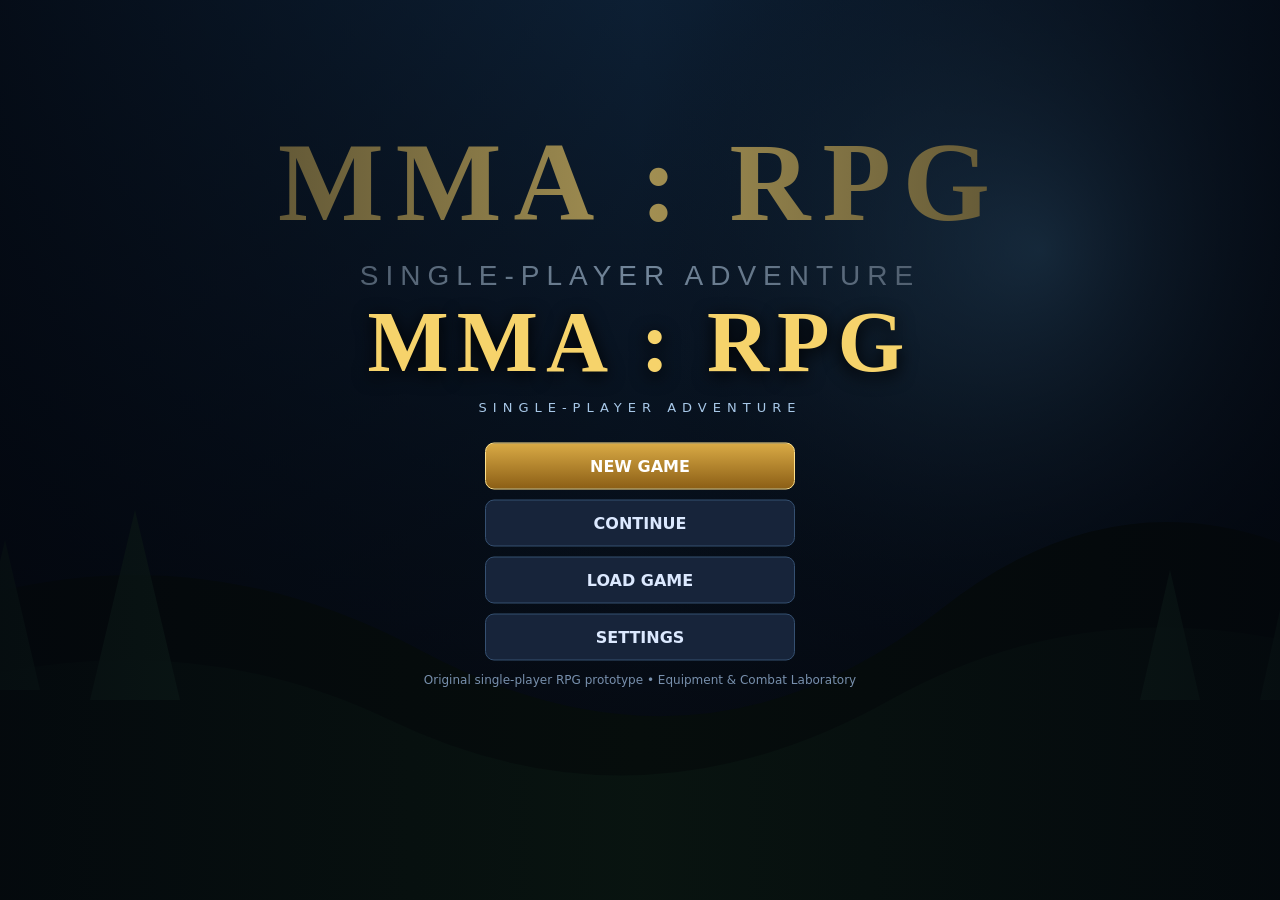
<file: index.html>
<!doctype html><html lang="th"><head><meta charset="UTF-8"><meta name="viewport" content="width=device-width,initial-scale=1"><meta name="mma-rpg-build" content="2026-08-26-v5-battlesync"><title>MMA : RPG</title><link rel="icon" type="image/svg+xml" href="./assets/favicon.svg?v=20260826v1"><link rel="stylesheet" href="./style.css?v=20260825v4"><link rel="stylesheet" href="./phaseC.css?v=20260825v4"><link rel="stylesheet" href="./character-v3.css?v=20260826v5"><link rel="stylesheet" href="./mma-rpg-reference.css?v=20260826v2"></head><body><div id="loading" class="loading"><div class="loading-art"></div><div class="loading-card"><div class="logo">MMA : RPG</div><div class="sub">SINGLE-PLAYER ADVENTURE</div><div class="loadbar"><i id="loadBar"></i></div><div id="loadText">Loading world...</div></div></div><div id="menu" class="menu hidden"><div class="menu-art"></div><div class="menu-content"><div class="logo">MMA : RPG</div><div class="sub">SINGLE-PLAYER ADVENTURE</div><div class="menu-buttons"><button id="newGameBtn" class="gold">NEW GAME</button><button id="continueBtn">CONTINUE</button><button id="loadGameBtn">LOAD GAME</button><button id="settingsBtn">SETTINGS</button></div><p class="menu-note">Original single-player RPG prototype • Equipment & Combat Laboratory</p></div></div><div id="game" class="shell hidden"><header class="top"><div class="brand"><div class="crest">⚔</div><div><h1>MMA : RPG</h1><p>Greenvale • Single-player adventure & combat lab</p></div></div><div class="top-actions"><span id="topGold" class="gold-text"></span><button id="saveBtn">💾 Save</button><button id="loadBtn">↻ Load</button><button id="menuBtn">☰ Menu</button></div></header><nav class="tabs"><button class="active" data-tab="world">🗺 World</button><button data-tab="battle">⚔ Battle</button><button data-tab="character">👤 Character</button><button data-tab="inventory">🎒 Inventory</button><button data-tab="equipment">🛡 Equipment</button><button data-tab="stats">📊 Stats</button><button data-tab="monsters">👹 Monsters</button><button data-tab="quests">📜 Quests</button><button data-tab="loot">🎁 Loot</button><button data-tab="lab">🧪 GM Lab</button></nav><main><section id="world" class="tab active"><div class="world-layout"><div class="panel world-panel"><div class="world-head"><div><h2>Greenvale</h2><span id="worldStatus" class="muted"></span></div><span class="badge">WASD / Arrow Keys</span></div><div id="worldMap" class="world-map"></div><div class="move-help">เดินสำรวจ • เข้าใกล้ NPC เพื่อคุย • ป่าอาจสุ่มพบ Monster</div></div><aside class="panel side-panel"><h2>NPC</h2><div id="npcList"></div><hr><h2>Quick Menu</h2><button class="wide" onclick="openTab('inventory')">🎒 Inventory</button><button class="wide" onclick="openTab('equipment')">🛡 Equipment</button><button class="wide" onclick="openTab('quests')">📜 Quest Board</button><button class="wide" onclick="openTab('lab')">🧪 Test Lab</button></aside></div></section><section id="battle" class="tab"><div class="scene panel"><div class="scene-bg"></div><div id="heroFx" class="fx"></div><div id="monsterFx" class="fx"></div><div class="unit hero-unit"><div class="unit-name">Hero <span id="heroLevel"></span></div><svg class="sprite sprite-hero"><use href="assets/sprites.svg#hero"/></svg><div class="bar"><i id="heroHpBar"></i></div><small id="heroHpText"></small></div><div class="vs">VS</div><div class="unit monster-unit"><div class="unit-name" id="monsterName"></div><svg id="monsterImage" class="sprite sprite-monster"><use href="assets/sprites.svg#goblin"/></svg><div class="bar enemy"><i id="monsterHpBar"></i></div><small id="monsterHpText"></small></div></div><div class="battle-grid"><div class="panel command"><h2>Combat</h2><div class="combat-buttons"><button id="attackBtn" class="primary big">⚔ Attack</button><button id="skillBtn">✨ Power Slash</button><button id="healBtn">💚 Heal</button><button id="potionBtn">🧪 Potion</button><button id="runBtn">🏃 Run</button></div><div class="hint">ทดสอบอาวุธ สูตร Damage และ Skill ได้จากการต่อสู้จริง</div></div><div class="panel"><h2>Damage Breakdown</h2><div id="damageBreakdown" class="stats"></div></div><div class="panel log-panel"><h2>Battle Log</h2><div id="combatLog" class="log"></div></div></div></section><section id="character" class="tab"><div class="panel"><h2>Character</h2><div id="characterView"></div></div></section><section id="inventory" class="tab"><div class="panel"><div class="section-head"><h2>Inventory</h2><span id="slotCount" class="badge"></span></div><div class="filters"><button class="filter active" data-filter="All">All</button><button class="filter" data-filter="Weapon">Weapon</button><button class="filter" data-filter="Armor">Armor</button><button class="filter" data-filter="Ring">Accessory</button><button class="filter" data-filter="Consumable">Consumable</button></div><div id="inventoryView" class="cards"></div></div></section><section id="equipment" class="tab"><div class="panel"><h2>Equipment</h2><div class="equipment-layout"><div class="paperdoll"><svg class="sprite sprite-hero"><use href="assets/sprites.svg#hero"/></svg><b>Paper Doll</b></div><div id="equipmentView" class="equip-grid"></div><div class="panel inner"><h3>Total Stats</h3><div id="equipStats" class="stats"></div></div></div></div></section><section id="stats" class="tab"><div class="panel"><h2>Stats & Formula</h2><div id="statsView" class="stats bigstats"></div><div class="formula"><h3>Current Damage Formula</h3><code id="formulaText"></code><p>ทุกค่าถูกคำนวณจาก Character + Equipment แบบเรียลไทม์</p></div></div></section><section id="monsters" class="tab"><div class="panel"><h2>Monster Encyclopedia</h2><div id="monsterView" class="cards"></div></div></section><section id="quests" class="tab"><div class="panel"><h2>📜 Quest Board</h2><div id="questView" class="cards"></div></div></section><section id="loot" class="tab"><div class="panel"><h2>Loot Laboratory</h2><p class="muted">Monster-specific weighted loot tables • Level scaling • Rarity • Drop History</p><div id="lootView" class="cards"></div></div></section><section id="lab" class="tab"><div class="panel"><h2>🧪 GM / Test Lab</h2><p class="muted">สร้างอุปกรณ์ทดลอง ปรับ Stat และทดสอบ Combat ได้ทันที</p><div class="lab-grid"><div class="panel inner"><h3>Create Item</h3><label>Name<input id="gmName" value="Dragon Test Sword"></label><label>Type<select id="gmType"><option>Weapon</option><option>Armor</option><option>Ring</option></select></label><label>ATK<input id="gmAtk" type="number" value="80"></label><label>DEF<input id="gmDef" type="number" value="0"></label><label>STR<input id="gmStr" type="number" value="20"></label><label>AGI<input id="gmAgi" type="number" value="5"></label><label>CRIT %<input id="gmCrit" type="number" value="10"></label><button id="gmAddBtn" class="primary">Create Item</button></div><div class="panel inner"><h3>Quick Tests</h3><button id="fullHealBtn">Restore HP/MP</button><button id="spawnBtn">Spawn Random Monster</button><button id="levelBtn">+1 Level</button><button id="goldBtn">+1,000 Gold</button><button id="clearLootBtn">Clear Loot History</button><button id="grantLootBtn">🎁 Grant Test Loot</button><button id="grantGoblinLootBtn">👹 Goblin Loot Table</button><button id="grantBossLootBtn">👑 Boss Loot Table</button></div></div></div></section></main><footer>MMA : RPG • Character UI V5 • Equipment Sync • Battle Class Sync • Battle DEF Sync • Loot Progression • Runtime QA</footer></div><div id="dialog" class="dialog hidden"><div class="dialog-box"><button class="close" onclick="closeDialog()">×</button><div id="dialogContent"></div></div></div><script src="./spec-runtime.js?v=20260825spec2"></script><script src="./data/game-catalog.js?v=20260831v6"></script><script src="./app.js?v=20260825v4"></script><script src="./animation.js?v=20260825v4"></script><script src="./phaseC.js?v=20260826v3"></script><script src="./boot.js?v=20260825v4"></script><script src="./character-v3.js?v=20260826v5"></script><script src="./v4-runtime-layer.js?v=20260826v4runtime2"></script><script src="./v4-save-runtime.js?v=20260826v4save1"></script><script src="./v4-loot-inventory.js?v=20260826v4loot1"></script><script src="./v4-integration.js?v=20260826v4integration1"></script><script src="./v4-loot-tables.js?v=20260826v4loot3"></script><script src="./v4-loot-progression.js?v=20260826v4lootprogression1"></script><script src="./v4-battle-loot-bridge.js?v=20260826v4battleloot2"></script><script src="./v5-equipment-sync.js?v=20260826eqsync1"></script><script src="./v5-battle-class-sync.js?v=20260826battlesync1"></script><script src="./v5-battle-def-sync.js?v=20260826defsync1"></script><script src="./runtime-qa.js?v=20260826v4qa1"></script><script src="./v5-runtime-qa.js?v=20260826v5qa1"></script><script>window.addEventListener('DOMContentLoaded',()=>{document.getElementById('grantGoblinLootBtn')?.addEventListener('click',()=>{window.MMA_LOOT_TABLES_V4?.drop('goblin','Goblin');});document.getElementById('grantBossLootBtn')?.addEventListener('click',()=>{window.MMA_LOOT_TABLES_V4?.drop('boss','Boss');});});</script></body></html>
</file>
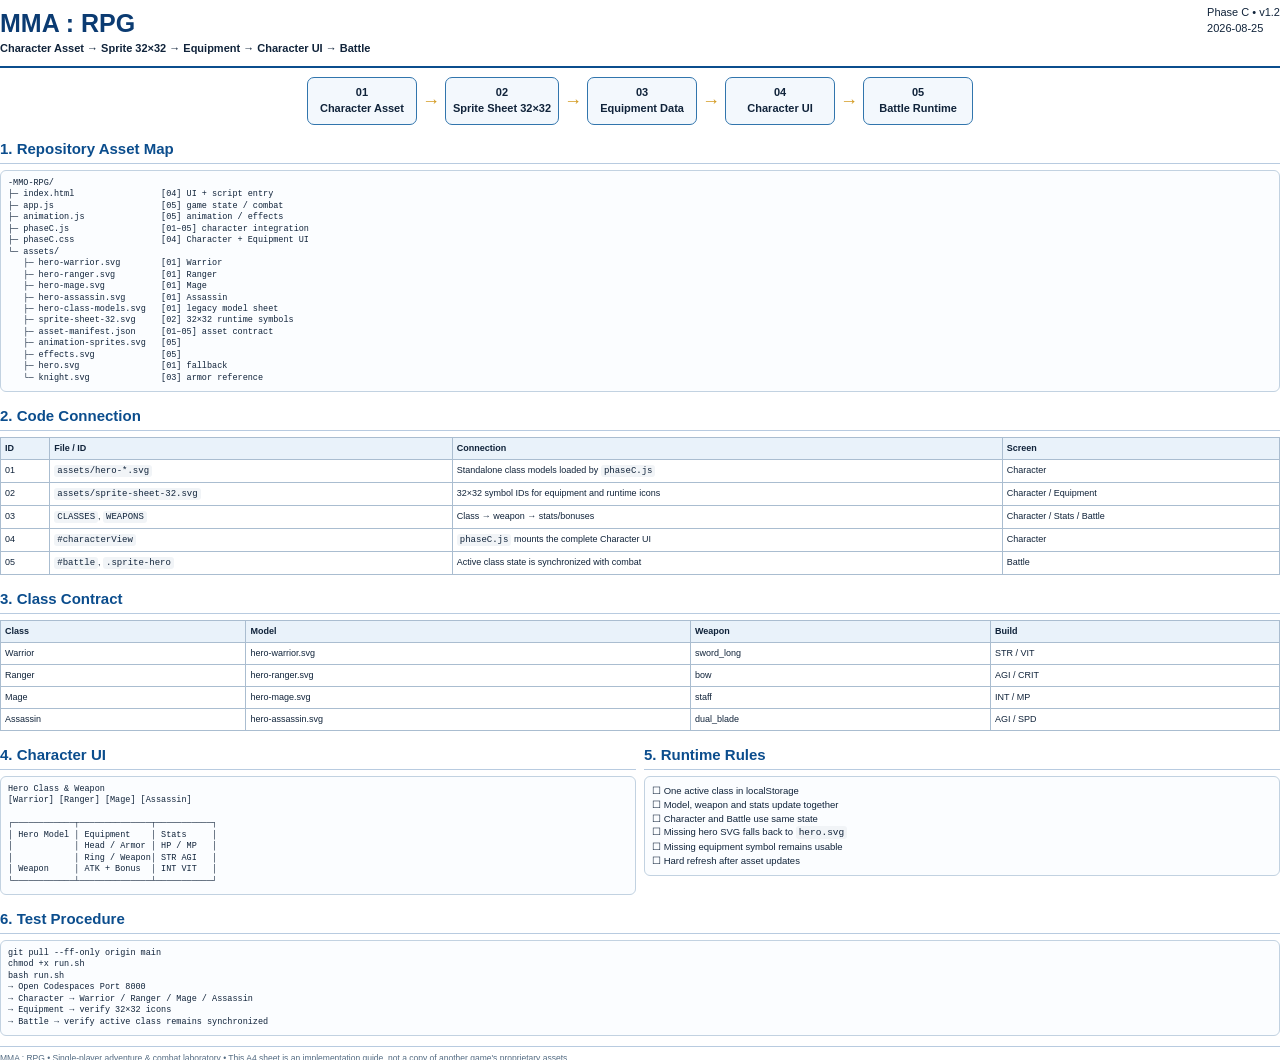
<file: docs/CHARACTER_ASSET_DESIGN_SPEC_A4.html>
<!doctype html>
<html lang="th">
<head>
<meta charset="utf-8"><meta name="viewport" content="width=device-width,initial-scale=1">
<title>MMA : RPG — Character Asset Design Spec</title>
<style>
@page{size:A4;margin:12mm}*{box-sizing:border-box}body{font-family:Arial,'Noto Sans Thai',sans-serif;color:#10233a;margin:0;font-size:11px;line-height:1.45}h1{font-size:25px;margin:0;color:#0b3b72}h2{font-size:15px;margin:13px 0 6px;color:#0b4d8d;border-bottom:1px solid #b8cbe0;padding-bottom:3px}h3{font-size:12px;margin:7px 0 4px}.meta{display:flex;justify-content:space-between;border-bottom:2px solid #0b4d8d;padding:5px 0 9px;margin-bottom:8px}.flow{display:flex;gap:5px;align-items:center;justify-content:center;margin:9px 0}.box{border:1px solid #3175ad;border-radius:7px;padding:7px;text-align:center;background:#f3f8fd;min-width:110px;font-weight:700}.arrow{font-size:18px;color:#d39b22}table{width:100%;border-collapse:collapse;font-size:9px}th,td{border:1px solid #aabdd0;padding:4px;vertical-align:top}th{background:#e9f2fa;text-align:left}code{font-family:Consolas,monospace;background:#f1f4f7;padding:1px 3px;border-radius:3px}.grid{display:grid;grid-template-columns:1fr 1fr;gap:8px}.panel{border:1px solid #c2d2e1;border-radius:6px;padding:7px;background:#fbfdff}.mono{font-family:Consolas,monospace;white-space:pre-wrap;font-size:8.5px;line-height:1.35}.check{font-size:9.5px}.footer{margin-top:10px;border-top:1px solid #b8cbe0;padding-top:5px;font-size:8.5px;color:#536b82}
</style>
</head>
<body>
<div class="meta"><div><h1>MMA : RPG</h1><b>Character Asset → Sprite 32×32 → Equipment → Character UI → Battle</b></div><div>Phase C • v1.2<br>2026-08-25</div></div>
<div class="flow"><div class="box">01<br>Character Asset</div><div class="arrow">→</div><div class="box">02<br>Sprite Sheet 32×32</div><div class="arrow">→</div><div class="box">03<br>Equipment Data</div><div class="arrow">→</div><div class="box">04<br>Character UI</div><div class="arrow">→</div><div class="box">05<br>Battle Runtime</div></div>
<h2>1. Repository Asset Map</h2>
<div class="panel mono">-MMO-RPG/
├─ index.html                 [04] UI + script entry
├─ app.js                     [05] game state / combat
├─ animation.js               [05] animation / effects
├─ phaseC.js                  [01–05] character integration
├─ phaseC.css                 [04] Character + Equipment UI
└─ assets/
   ├─ hero-warrior.svg        [01] Warrior
   ├─ hero-ranger.svg         [01] Ranger
   ├─ hero-mage.svg           [01] Mage
   ├─ hero-assassin.svg       [01] Assassin
   ├─ hero-class-models.svg   [01] legacy model sheet
   ├─ sprite-sheet-32.svg     [02] 32×32 runtime symbols
   ├─ asset-manifest.json     [01–05] asset contract
   ├─ animation-sprites.svg   [05]
   ├─ effects.svg             [05]
   ├─ hero.svg                [01] fallback
   └─ knight.svg              [03] armor reference</div>
<h2>2. Code Connection</h2>
<table><tr><th>ID</th><th>File / ID</th><th>Connection</th><th>Screen</th></tr>
<tr><td>01</td><td><code>assets/hero-*.svg</code></td><td>Standalone class models loaded by <code>phaseC.js</code></td><td>Character</td></tr>
<tr><td>02</td><td><code>assets/sprite-sheet-32.svg</code></td><td>32×32 symbol IDs for equipment and runtime icons</td><td>Character / Equipment</td></tr>
<tr><td>03</td><td><code>CLASSES</code>, <code>WEAPONS</code></td><td>Class → weapon → stats/bonuses</td><td>Character / Stats / Battle</td></tr>
<tr><td>04</td><td><code>#characterView</code></td><td><code>phaseC.js</code> mounts the complete Character UI</td><td>Character</td></tr>
<tr><td>05</td><td><code>#battle</code>, <code>.sprite-hero</code></td><td>Active class state is synchronized with combat</td><td>Battle</td></tr></table>
<h2>3. Class Contract</h2>
<table><tr><th>Class</th><th>Model</th><th>Weapon</th><th>Build</th></tr>
<tr><td>Warrior</td><td>hero-warrior.svg</td><td>sword_long</td><td>STR / VIT</td></tr><tr><td>Ranger</td><td>hero-ranger.svg</td><td>bow</td><td>AGI / CRIT</td></tr><tr><td>Mage</td><td>hero-mage.svg</td><td>staff</td><td>INT / MP</td></tr><tr><td>Assassin</td><td>hero-assassin.svg</td><td>dual_blade</td><td>AGI / SPD</td></tr></table>
<div class="grid"><div><h2>4. Character UI</h2><div class="panel mono">Hero Class & Weapon
[Warrior] [Ranger] [Mage] [Assassin]

┌────────────┬──────────────┬───────────┐
│ Hero Model │ Equipment    │ Stats     │
│            │ Head / Armor │ HP / MP   │
│            │ Ring / Weapon│ STR AGI   │
│ Weapon     │ ATK + Bonus  │ INT VIT   │
└────────────┴──────────────┴───────────┘</div></div>
<div><h2>5. Runtime Rules</h2><div class="panel check">☐ One active class in localStorage<br>☐ Model, weapon and stats update together<br>☐ Character and Battle use same state<br>☐ Missing hero SVG falls back to <code>hero.svg</code><br>☐ Missing equipment symbol remains usable<br>☐ Hard refresh after asset updates</div></div></div>
<h2>6. Test Procedure</h2>
<div class="panel mono">git pull --ff-only origin main
chmod +x run.sh
bash run.sh
→ Open Codespaces Port 8000
→ Character → Warrior / Ranger / Mage / Assassin
→ Equipment → verify 32×32 icons
→ Battle → verify active class remains synchronized</div>
<div class="footer">MMA : RPG • Single-player adventure & combat laboratory • This A4 sheet is an implementation guide, not a copy of another game's proprietary assets.</div>
</body></html>
</file>
<file: style.css>
*{box-sizing:border-box}html,body{margin:0;min-height:100%;background:#050910;color:#eef4ff;font-family:Inter,system-ui,"Segoe UI",sans-serif}body{overflow-x:hidden}button,input,select{font:inherit}button{border:1px solid #355071;background:#17243a;color:#dce9ff;padding:9px 12px;border-radius:9px;cursor:pointer;font-weight:700}button:hover{filter:brightness(1.18)}button.primary{background:linear-gradient(#2874d9,#1552a9);border-color:#63a6ff}button.gold{background:linear-gradient(#d9aa45,#8c5f16);border-color:#ffe08a;color:#fff}.hidden{display:none!important}.loading,.menu{position:fixed;inset:0;z-index:50;background:#050910}.loading-art,.menu-art{position:absolute;inset:0;background:url("assets/main-menu.svg") center/cover no-repeat;filter:saturate(.9)}.loading:after,.menu:after{content:"";position:absolute;inset:0;background:linear-gradient(90deg,#02050ccc,#02050c55,#02050ccc)}.loading-card,.menu-content{position:absolute;z-index:2;left:50%;top:55%;transform:translate(-50%,-50%);width:min(620px,90vw);text-align:center}.logo{font-family:Georgia,serif;font-weight:900;letter-spacing:8px;font-size:clamp(42px,8vw,86px);color:#f6d36b;text-shadow:0 4px 18px #000}.sub{color:#a8c8e8;letter-spacing:6px;font-size:13px;margin:8px}.loadbar{height:12px;background:#07111e;border:1px solid #5278a0;border-radius:99px;overflow:hidden;margin:28px auto 8px;max-width:440px}.loadbar i{display:block;height:100%;width:0;background:linear-gradient(90deg,#4fa9ff,#f7d66b);transition:.25s}.loading-card{top:70%}.menu-buttons{display:grid;gap:10px;width:min(310px,80vw);margin:28px auto 12px}.menu-buttons button{font-size:16px;padding:13px}.menu-note{color:#7890ad;font-size:12px}.shell{max-width:1250px;margin:auto;padding:16px}.top,.panel{background:linear-gradient(145deg,#111a2a,#0b111d);border:1px solid #263b5b;box-shadow:0 8px 30px #0008;border-radius:14px}.top{display:flex;justify-content:space-between;align-items:center;padding:14px 18px}.brand{display:flex;gap:12px;align-items:center}.crest{font-size:30px;background:#132a49;border:1px solid #3c73b8;border-radius:10px;padding:8px}.brand h1{margin:0;font-size:27px;letter-spacing:2px}.brand p{margin:3px 0 0;color:#8fa5c5;font-size:12px}.top-actions{display:flex;gap:7px;align-items:center;flex-wrap:wrap}.gold-text{color:#ffd66c;font-weight:800}.tabs{display:flex;gap:7px;flex-wrap:wrap;margin:12px 0}.tabs button.active{background:#1e5fc0;border-color:#64a6ff}.tab{display:none}.tab.active{display:block}.world-layout{display:grid;grid-template-columns:1fr 300px;gap:12px}.world-panel{padding:12px}.world-head{display:flex;justify-content:space-between;align-items:center;margin:4px 4px 10px}.world-head h2{margin:0}.world-map{display:grid;grid-template-columns:repeat(16,1fr);aspect-ratio:4/3;overflow:hidden;border:2px solid #315478;border-radius:12px;background:#1b4927;box-shadow:inset 0 0 30px #0008}.tile{position:relative;display:grid;place-items:center;min-width:0;min-height:0;border:1px solid #ffffff0b}.tile.grass{background:linear-gradient(135deg,#4b8a38,#386b2e)}.tile.forest{background:linear-gradient(135deg,#214f2a,#173d22)}.tile.water{background:linear-gradient(135deg,#2875a3,#1c557d)}.tile.road{background:linear-gradient(135deg,#aa8b52,#8a6d3f)}.tile:after{content:"";position:absolute;inset:0;background:radial-gradient(circle at 30% 30%,#ffffff12,transparent 40%);pointer-events:none}.map-npc{position:relative;z-index:3;background:#0a1420dd;border-color:#6ba5d8;padding:3px;font-size:20px}.player-sprite{width:48px;height:48px;position:relative;z-index:4;filter:drop-shadow(0 4px 4px #0009)}.move-help,.hint,.muted{padding:10px 0;color:#8fa5c5;font-size:13px}.side-panel h2{margin-top:0}.npc-row{display:flex;align-items:center;gap:9px;background:#0d1828;border:1px solid #263f60;padding:8px;border-radius:9px;margin:7px 0}.npc-row>span{font-size:23px}.npc-row div{flex:1}.npc-row small{display:block;color:#7890ad;font-size:11px}.npc-row button{padding:5px 8px}.wide{width:100%;margin:4px 0;text-align:left}.side-panel hr{border:0;border-top:1px solid #29405f;margin:15px 0}.scene{height:430px;position:relative;overflow:hidden;background:#102238}.scene-bg{position:absolute;inset:0;background:radial-gradient(circle at 70% 35%,#37658c55,transparent 35%),linear-gradient(180deg,#183b59,#102943 50%,#172619 51%,#0c1710)}.scene-bg:after{content:"";position:absolute;inset:50% 0 0;background:linear-gradient(0deg,#0a100a,#1c2c1c99 50%,transparent)}.unit{position:absolute;top:25px;width:280px;text-align:center;z-index:2}.hero-unit{left:8%}.monster-unit{right:8%}.sprite{display:inline-block;width:128px;height:128px;overflow:visible}.sprite-hero,.sprite-monster{width:230px;height:230px;filter:drop-shadow(0 12px 12px #0009)}.sprite-icon{width:64px;height:64px;vertical-align:middle}.character-sprite{width:250px;height:300px}.monster-mini{width:110px;height:110px;flex:0 0 110px}.unit-name{font-weight:900;font-size:18px;text-shadow:0 2px 4px #000;margin-bottom:7px}.bar{height:14px;background:#111a26;border:1px solid #38516f;border-radius:99px;overflow:hidden}.bar i{display:block;height:100%;background:linear-gradient(90deg,#18bb61,#7df07e);width:100%;transition:.25s}.bar.enemy i{background:linear-gradient(90deg,#d51e2e,#ff765a)}.vs{position:absolute;left:50%;top:46%;transform:translate(-50%,-50%);font-weight:1000;font-size:32px;color:#ffd45a;text-shadow:0 3px 10px #000;z-index:3}.fx{position:absolute;z-index:8;opacity:0;pointer-events:none}.fx.hit{animation:hit .35s ease}.fx.heal{animation:heal .7s ease}@keyframes hit{0%{opacity:0;transform:scale(.4) rotate(-20deg)}35%{opacity:1;transform:scale(1.2) rotate(8deg)}100%{opacity:0;transform:scale(1.5)}}@keyframes heal{0%{opacity:0;transform:scale(.4)}35%{opacity:1;transform:scale(1.2)}100%{opacity:0;transform:scale(1.7)}}.battle-grid{display:grid;grid-template-columns:1fr 1fr 1.4fr;gap:12px;margin-top:12px}.command .combat-buttons{display:flex;gap:8px;flex-wrap:wrap}.big{padding:14px 18px}.log{height:160px;overflow:auto;background:#050910;border-radius:9px;padding:10px;font-size:13px;line-height:1.65}.stats{display:grid;gap:7px}.stat{display:flex;justify-content:space-between;background:#111d2e;border:1px solid #243a59;padding:9px;border-radius:8px}.cards{display:grid;grid-template-columns:repeat(auto-fit,minmax(220px,1fr));gap:10px}.item{background:#101c2d;border:1px solid #2b4262;border-radius:10px;padding:12px}.item h3{margin:0 0 5px}.item p{margin:7px 0;color:#a9b9d1;font-size:13px}.rarity{font-size:11px;font-weight:800}.rarity.Common{color:#b6c0ce}.rarity.Rare{color:#59a7ff}.rarity.Epic{color:#cf72ff}.rarity.Test{color:#ffca57}.filters{display:flex;gap:6px;flex-wrap:wrap;margin-bottom:12px}.filters .active{background:#1d5ebc}.section-head{display:flex;justify-content:space-between}.badge{background:#172b47;border:1px solid #365b85;padding:5px 8px;border-radius:99px;color:#9fc7ff}.equipment-layout{display:grid;grid-template-columns:280px 1fr 300px;gap:14px}.paperdoll{display:grid;place-items:center;min-height:400px;background:radial-gradient(circle,#21456d,#0b1320);border:1px solid #294a70;border-radius:12px}.paperdoll .sprite-hero{height:330px;width:280px}.equip-grid{display:grid;grid-template-columns:repeat(2,1fr);gap:10px}.equip-slot{padding:14px;border:1px dashed #3c5a7e;border-radius:10px;background:#0d1726}.equip-slot b{color:#80b6ff}.inner{box-shadow:none;background:#0a1321}input,select{display:block;width:100%;margin-top:5px;padding:10px;background:#08101c;color:#fff;border:1px solid #314a6b;border-radius:8px}label{display:block;color:#9fb5d3;font-size:13px;margin:8px 0}.lab-grid{display:grid;grid-template-columns:1fr 1fr;gap:12px}.lab-grid button{margin:5px}.formula{margin-top:14px;padding:14px;background:#0a1321;border-radius:10px;border:1px solid #2a4262}.formula code{display:block;color:#8fe1ff;white-space:pre-wrap}.bigstats{grid-template-columns:repeat(2,1fr)}.char{display:grid;grid-template-columns:260px 1fr;gap:15px}.hero-portrait{background:radial-gradient(circle,#224a75,#0a111d);border-radius:12px;padding:15px;text-align:center}.hero-portrait .character-sprite{max-width:100%;height:280px}.quest-bar{height:8px;background:#09111d;border-radius:99px;overflow:hidden;margin:10px 0}.quest-bar i{display:block;height:100%;background:#e6b94f;border-radius:99px}.monster-card{display:flex;gap:12px;align-items:center}.dialog{position:fixed;inset:0;background:#0009;display:grid;place-items:center;z-index:20}.dialog.hidden{display:none}.dialog-box{position:relative;width:min(460px,90vw);padding:22px;background:linear-gradient(145deg,#15243a,#09111e);border:1px solid #4b77a8;border-radius:14px;box-shadow:0 20px 70px #000}.dialog-box h2{margin-top:0}.dialog-box button{margin:5px}.close{position:absolute;right:10px;top:10px;border-radius:50%;padding:4px 9px}.phasec-panel{overflow:hidden}.phasec-classes{display:grid;grid-template-columns:repeat(4,minmax(0,1fr));gap:12px;margin-top:14px}.phasec-class{min-height:225px;padding:10px 8px 12px;display:flex;flex-direction:column;align-items:center;justify-content:flex-end;gap:5px;background:linear-gradient(180deg,#0d2238,#081523);border-color:#24537d;transition:.2s}.phasec-class:hover{transform:translateY(-2px);border-color:#5da8ff}.phasec-class.selected{border-color:#f3c84e;box-shadow:0 0 0 1px #f3c84e inset,0 0 22px #f3c84e22}.phasec-class b{font-size:18px}.phasec-class small{color:#b7c4d8}.phasec-class span{font-size:11px;color:#7fb5ed}.hero-model{width:150px;height:175px;display:block;filter:drop-shadow(0 8px 8px #0008)}.class-model-active{filter:drop-shadow(0 12px 12px #0009)}.phasec-note{margin-top:10px;color:#7890ad;font-size:12px}.paperdoll .class-model-active{width:260px;height:330px}.character-sprite.class-model-active{width:280px;height:330px}.player-sprite.class-model-active{width:64px;height:64px}.sprite-hero.class-model-active{width:230px;height:230px}.phasec-sprite{width:56px;height:56px;display:block}.char .hero-model{width:260px;height:300px}@media(max-width:900px){.world-layout,.battle-grid,.equipment-layout,.lab-grid,.char{grid-template-columns:1fr}.scene{height:380px}.unit{width:40%}.sprite-hero,.sprite-monster{height:190px;width:190px}.hero-unit{left:2%}.monster-unit{right:2%}.top{align-items:flex-start;gap:10px;flex-direction:column}.world-map{aspect-ratio:1/1}.tile{font-size:10px}.player-sprite{width:34px;height:34px}.equip-grid,.bigstats{grid-template-columns:1fr}.phasec-classes{grid-template-columns:repeat(2,1fr)}.hero-model{width:120px;height:150px}}
footer{text-align:center;color:#617897;padding:18px;font-size:12px}
</file>
<file: phaseC.css>
.phasec-character-complete{display:grid;gap:16px}.phasec-class-panel{padding:14px;border:1px solid #176fc7;border-radius:12px;background:linear-gradient(180deg,#071b35,#061426);box-shadow:inset 0 0 30px rgba(0,93,190,.12)}.phasec-heading{display:flex;justify-content:space-between;align-items:center;gap:18px}.phasec-heading h3{margin:0 0 5px;color:#f4f8ff}.phasec-heading p{margin:0;font-size:13px}.phasec-current{min-width:108px;display:grid;place-items:center;padding:6px 10px;border:1px solid #d9ad3c;border-radius:10px;background:#0a1a2d}.phasec-current .hero-model{width:48px;height:60px}.phasec-current b{font-size:13px}.phasec-current span{font-size:10px;color:#ffd35a}.phasec-classes{display:grid;grid-template-columns:repeat(4,minmax(130px,1fr));gap:10px;margin-top:12px}.phasec-class{display:grid;place-items:center;gap:3px;min-height:178px;padding:8px;border:1px solid #155b99;border-radius:10px;background:linear-gradient(180deg,#0a213d,#07172a);color:inherit;cursor:pointer;transition:.16s transform,.16s border-color,.16s box-shadow}.phasec-class:hover,.phasec-class.selected{transform:translateY(-2px);border-color:#ffd35a;box-shadow:0 0 16px rgba(255,211,90,.18),inset 0 0 18px rgba(0,111,255,.08)}.phasec-class b{font-size:16px}.phasec-class small{opacity:.8;text-align:center}.phasec-class em{font-style:normal;color:#ffd35a;font-weight:800;font-size:11px}.class-bonus{font-size:10px;color:#9fd4ff}.hero-model{width:100px;height:125px;display:block;image-rendering:auto}.hero-model-large{width:170px!important;height:215px!important;filter:drop-shadow(0 8px 7px rgba(0,0,0,.4));image-rendering:auto}.phasec-sprite{width:32px;height:32px;image-rendering:pixelated;shape-rendering:crispEdges}.phasec-sprite-spec{display:flex;justify-content:space-between;gap:10px;padding:8px 12px;border:1px solid #155b99;border-radius:8px;background:#061323;color:#83b8df;font-size:11px}.phasec-sprite-spec b{color:#ffd35a}.phasec-character-complete .muted{color:#7fa7cc}.character-showcase{display:grid;grid-template-columns:minmax(250px,1fr) minmax(380px,1.3fr) minmax(250px,.9fr);gap:14px}.character-art-card,.equipment-paper-card,.character-info-card{border:1px solid #176fc7;border-radius:12px;background:linear-gradient(180deg,#071b35,#061426);padding:12px;box-shadow:inset 0 0 28px rgba(0,88,180,.08)}.section-label{font-weight:900;font-size:17px;color:#eef6ff;border-bottom:1px solid #174b7d;padding-bottom:8px;margin-bottom:10px}.pixel-frame{height:310px;display:grid;place-items:center;position:relative;border:2px solid #287fd1;border-radius:9px;background:radial-gradient(circle at 50% 35%,#164a7c 0,#071526 70%);overflow:hidden}.pixel-frame:before{content:'';position:absolute;inset:8px;border:1px solid rgba(255,211,90,.5);pointer-events:none}.pixel-floor{position:absolute;bottom:22px;width:55%;height:12px;border-radius:50%;background:rgba(37,130,255,.28);box-shadow:0 0 16px rgba(37,130,255,.4)}.character-ribbon{position:absolute;top:8px;left:50%;transform:translateX(-50%);padding:3px 14px;border:1px solid #ffd35a;border-radius:14px;background:#09192c;color:#ffd35a;font-weight:900;z-index:2}.character-art-card h2{margin:8px 0 2px;text-align:center}.character-art-card p{text-align:center;margin:0 0 7px;color:#9fb5cc}.weapon-badge{display:block;width:max-content;margin:auto;padding:5px 13px;border-radius:15px;background:#0a2441;border:1px solid #ffd35a;color:#ffd35a;font-weight:800}.equipment-paper-card{text-align:left}.paper-grid{display:grid;grid-template-columns:82px 1fr 82px;grid-template-rows:88px 180px;gap:7px;align-items:stretch}.paper-grid .paper-mini{grid-column:2;grid-row:2;display:grid;place-items:center;background:#07182c;border:1px solid #176fc7;border-radius:8px;overflow:hidden;position:relative}.paper-mini:after{content:'';position:absolute;bottom:13px;width:70px;height:8px;border-radius:50%;background:rgba(40,130,255,.25)}.paper-mini .hero-model{width:120px;height:155px}.equip-visual{display:flex;flex-direction:column;align-items:center;justify-content:center;gap:1px;border:1px solid #1761a7;border-radius:8px;background:#081a2d;color:#8eb4d4;font-size:9px;text-align:center}.equip-visual span{font-size:9px;color:#6d9fc7}.equip-visual b{color:#fff;font-size:10px}.equip-visual small{color:#ffd35a}.equip-visual .phasec-sprite{width:32px;height:32px}.equip-visual.head{grid-column:1;grid-row:1}.equip-visual.armor{grid-column:2;grid-row:1}.equip-visual.accessory{grid-column:3;grid-row:1}.equip-visual.weapon{grid-column:1;grid-row:2}.weapon-detail{display:flex;align-items:center;gap:10px;margin-top:9px;padding:8px;border:1px solid #d9ad3c;border-radius:8px;background:#07182d}.weapon-detail .phasec-sprite{width:46px;height:46px}.weapon-detail strong{color:#ffd35a}.weapon-detail span{font-size:11px;color:#a9c9e4}.rarity{color:#ffd35a!important}.level-line,.resource-row{display:flex;align-items:center;justify-content:space-between;gap:8px;padding:8px 0;border-bottom:1px solid #153b61;font-size:12px}.level-line b{font-size:15px;color:#fff}.level-line span{color:#9fb5cc}.resource-row i{height:8px;flex:1;background:#10263c;border-radius:8px;overflow:hidden;border:1px solid #183f65}.resource-row i b{display:block;height:100%;background:linear-gradient(90deg,#ff4c62,#ff934d)}.resource-row:nth-of-type(4) i b{background:linear-gradient(90deg,#1899ff,#5bd7ff)}.resource-row strong{font-size:11px;color:#fff;min-width:70px;text-align:right}.attribute-grid{display:grid;grid-template-columns:1fr 1fr;gap:6px;margin-top:10px}.attribute-grid div,.combat-stat-grid div{display:flex;justify-content:space-between;padding:7px 8px;border:1px solid #174d7e;border-radius:7px;background:#091c30;font-size:11px}.attribute-grid b{color:#fff}.combat-stat-grid{display:grid;grid-template-columns:1fr 1fr;gap:6px;margin-top:8px}.combat-stat-grid b{color:#9fd4ff}.weapon-bonus{margin-top:10px;padding:9px;border-radius:8px;background:#081a2d;border:1px solid rgba(255,211,90,.45);color:#bcd2e6;font-size:11px}.weapon-bonus b{color:#ffd35a}@keyframes heroIdle{from{transform:translateY(0)}to{transform:translateY(-3px)}}@keyframes heroAttack{0%{transform:translateX(0) rotate(0)}35%{transform:translateX(8px) rotate(-3deg)}70%{transform:translateX(-5px) rotate(2deg)}100%{transform:translateX(0) rotate(0)}}@media(max-width:1150px){.character-showcase{grid-template-columns:1fr 1fr}.character-info-card{grid-column:1/-1}}@media(max-width:800px){.phasec-heading{display:block}.phasec-current{margin-top:10px}.phasec-classes{grid-template-columns:repeat(2,1fr)}.character-showcase{grid-template-columns:1fr}.character-info-card{grid-column:auto}.phasec-sprite-spec{display:block}.phasec-sprite-spec span{display:block;margin-top:4px}.pixel-frame{height:280px}}
</file>
<file: character-v3.css>
/* MMA:RPG Character UI V3 Final - visual integration layer */
.cv3{display:grid;gap:10px;color:#eef6ff;font-family:inherit}.cv3 *{box-sizing:border-box}.cv3 button{font:inherit}.cv3-masterbar,.cv3-classbar,.cv3-panel{background:linear-gradient(145deg,#061a3d 0%,#031126 72%,#06101e 100%);border:2px solid #116fe0;border-radius:9px;box-shadow:inset 0 0 24px #008cff18,0 5px 18px #0009}.cv3-masterbar{min-height:58px;padding:7px 10px;display:flex;align-items:center;justify-content:space-between;border-color:#e3b735}.cv3-mastertitle{display:flex;align-items:center;gap:9px}.cv3-cross{font-size:25px;color:#ffd84f;text-shadow:0 0 8px #008cff}.cv3-mastertitle h2{margin:0;color:#fff;font-size:18px;text-shadow:2px 2px #00142f}.cv3-mastertitle p{margin:2px 0 0;color:#8ebae5;font-size:10px}.cv3-runtime-badges{display:flex;gap:5px;align-items:center}.cv3-runtime-badges>*{border:1px solid #247ed8;background:#072452;padding:4px 7px;border-radius:5px;color:#9bd4ff;font-size:9px}.cv3-runtime-badges b{border-color:#ffd34a;color:#ffd34a}.cv3-sectionlabel{height:30px;display:flex;align-items:center;gap:7px;padding:0 8px;border-bottom:1px solid #1677dc;background:linear-gradient(90deg,#092b63,#041b3b)}.cv3-sectionlabel b{display:grid;place-items:center;width:22px;height:22px;border-radius:50%;background:#f1c33d;color:#041329}.cv3-sectionlabel span{font-weight:900;color:#fff;font-size:14px}.cv3-sectionlabel code{margin-left:auto;color:#6da9df;font-size:8px}.cv3-classbar{overflow:hidden}.cv3-classcards{display:grid;grid-template-columns:repeat(4,1fr);gap:7px;padding:8px}.cv3-class{min-width:0;min-height:168px;padding:6px;background:linear-gradient(180deg,#0a2c58,#04172f);border:1px solid #1680e5;border-radius:7px;display:flex;flex-direction:column;align-items:center;justify-content:center;gap:1px;color:#fff;cursor:pointer;transition:.15s}.cv3-class:hover,.cv3-class.selected{border-color:#ffd43f;box-shadow:0 0 16px #ffd43f3b,inset 0 0 24px #1685ff26;transform:translateY(-1px)}.cv3-class strong{font-size:15px;text-shadow:1px 1px #00132d}.cv3-class small{color:#dceaff;font-size:9px}.cv3-class em{font-style:normal;color:#ffd44f;font-size:8px}.cv3-class code{color:#61b5ff;font-size:7px;margin-top:2px}.cv3-hero{width:92px;height:112px;object-fit:contain;image-rendering:auto;filter:drop-shadow(0 6px 5px #000b)}.cv3-main{display:grid;grid-template-columns:1.02fr 1.45fr .92fr;gap:9px}.cv3-panel{overflow:hidden}.cv3-panelhead{min-height:31px;padding:6px 8px;background:linear-gradient(180deg,#0b2f64,#061b3b);border-bottom:1px solid #167be0;font-weight:900;font-size:12px;display:flex;justify-content:space-between;align-items:center}.cv3-panelhead span{color:#fff}.cv3-panelhead code{font-size:7px;color:#6bb7ff}.cv3-scene{height:300px;position:relative;overflow:hidden;background:#0c2440;border:1px solid #187fe0;margin:7px;border-radius:6px;display:grid;place-items:center}.cv3-sky{position:absolute;inset:0;background:radial-gradient(circle at 50% 18%,#e7f8ff 0,#74c8ee 19%,#28628e 48%,#0b2341 100%)}.cv3-sky:after{content:"";position:absolute;inset:0;background:linear-gradient(135deg,#fff3 0 2%,transparent 2% 25%,#fff2 25% 27%,transparent 27%)}.cv3-ground{position:absolute;left:0;right:0;bottom:0;height:43%;background:linear-gradient(180deg,#81ad62,#376b35 52%,#173b28);clip-path:polygon(0 25%,20% 14%,42% 27%,63% 12%,100% 22%,100% 100%,0 100%)}.cv3-ground:after{content:"";position:absolute;inset:20% 0 0;background:repeating-linear-gradient(165deg,transparent 0 18px,#b5dc7833 19px 21px)}.cv3-large{position:relative;z-index:3;width:220px;height:260px;object-fit:contain;filter:drop-shadow(0 9px 7px #000d)}.cv3-shadow{position:absolute;z-index:2;bottom:25px;width:130px;height:17px;border-radius:50%;background:#07141caa;filter:blur(2px)}.cv3-nameplate{position:absolute;z-index:5;bottom:6px;padding:4px 11px;border:2px solid #f2bd30;border-radius:14px;background:#041a34ee;color:#ffd94b;font-weight:900;font-size:9px}.cv3-preview-foot{display:flex;justify-content:space-between;align-items:center;padding:0 8px 8px;font-size:9px}.cv3-preview-foot b{color:#ffd54a}.cv3-preview-foot span{color:#72a8d5}.cv3-doll{height:300px;margin:7px;display:grid;grid-template-columns:72px 1fr 72px;grid-template-rows:72px 144px 72px;gap:5px}.doll-center{grid-column:2;grid-row:1/4;border:1px solid #1677d7;border-radius:6px;background:radial-gradient(circle at 50% 35%,#164f83,#06162c 70%);display:grid;place-items:center;overflow:hidden;position:relative}.asset-tag{position:absolute;top:4px;left:4px;z-index:5;color:#61b7ff;font-size:6px}.cv3-dollhero{width:195px;height:250px;object-fit:contain;filter:drop-shadow(0 9px 6px #000b)}.slot{appearance:none;background:linear-gradient(180deg,#06234a,#03152d);border:1px solid #147ce0;border-radius:6px;display:flex;flex-direction:column;justify-content:center;align-items:center;gap:1px;text-align:center;color:#fff;cursor:pointer;padding:3px}.slot:hover,.slot.active{border-color:#ffd64a;box-shadow:0 0 12px #ffd64a30}.slot b{font-size:8px}.slot small{font-size:6px;color:#8ab8df}.slot code{font-size:5px;color:#50a8f4}.slot .cv3-icon{width:29px;height:29px}.s-head{grid-column:1;grid-row:1}.s-armor{grid-column:1;grid-row:2}.s-weapon{grid-column:1;grid-row:3}.s-ring{grid-column:3;grid-row:2}.s-boots{grid-column:3;grid-row:3}.cv3-icon{width:25px;height:25px;display:inline-block;vertical-align:middle}.cv3-itemdetail{margin:0 7px 7px;padding:7px;display:flex;gap:7px;align-items:center;border:2px solid #c99a20;border-radius:6px;background:#071a31}.cv3-itemdetail>.cv3-icon{width:38px;height:38px}.cv3-itemdetail b{color:#ffd43f;font-size:11px}.cv3-itemdetail span{color:#ffd43f}.cv3-itemdetail p{margin:2px 0;color:#dce8f4;font-size:8px}.cv3-itemdetail small{color:#65a4d2;font-size:7px}.cv3-stats{padding-bottom:7px}.cv3-level{display:flex;justify-content:space-between;padding:8px;font-size:9px;border-bottom:1px solid #155086}.cv3-level b{font-size:12px}.cv3-level span{color:#c5d7e8}.cv3-bar{display:grid;grid-template-columns:25px 1fr 58px;align-items:center;gap:5px;margin:6px 8px;font-size:8px}.cv3-bar i{height:9px;background:#091525;border:1px solid #214466;border-radius:7px;overflow:hidden}.cv3-bar i b{display:block;height:100%;background:linear-gradient(90deg,#ed173a,#ff9140)}.cv3-bar.mp i b{background:linear-gradient(90deg,#158bff,#52dfff)}.cv3-bar strong{text-align:right;font-size:8px}.cv3-attrs{display:grid;grid-template-columns:1fr 1fr;gap:4px;margin:7px 8px}.cv3-attrs div,.cv3-combat div{display:flex;justify-content:space-between;padding:5px 6px;border:1px solid #174d80;background:#071d38;border-radius:4px;font-size:8px}.cv3-attrs b{color:#fff}.cv3-combat{display:grid;grid-template-columns:1fr 1fr;gap:4px;margin:0 8px}.cv3-combat b{color:#bfe6ff}.cv3-bottom{display:grid;grid-template-columns:1.25fr .75fr;gap:9px}.cv3-invgrid{display:grid;grid-template-columns:repeat(4,1fr);gap:4px;padding:7px}.cv3-invgrid div{height:51px;border:1px solid #1976d2;border-radius:5px;background:#05172d;display:grid;place-items:center;position:relative}.cv3-invgrid .cv3-icon{width:26px;height:26px}.cv3-invgrid b{position:absolute;right:3px;bottom:2px;font-size:7px;color:#ffd64a}.cv3-bonus{padding-bottom:6px}.cv3-bonus p{margin:5px 8px;padding:4px;border-bottom:1px solid #113e67;font-size:8px}.cv3-bonus p .cv3-icon{width:17px;height:17px}.cv3-flow{display:flex;align-items:center;justify-content:center;gap:6px;flex-wrap:wrap;padding:7px;border:1px solid #1a72c8;border-radius:6px;background:#031124;color:#a8d6ff;font-size:8px}.cv3-flow span{padding:4px 7px;border:1px solid #1b6dbd;background:#061e3d;border-radius:4px}.cv3-flow span:nth-of-type(1){border-color:#f0bf36;color:#ffd64a}.cv3-flow b{color:#ffd64a}.cv3-contract{display:flex;justify-content:space-between;gap:7px;padding:6px 8px;border:1px solid #155b99;border-radius:6px;background:#041121;color:#7faed4;font-size:7px}.cv3-contract b{color:#ffd45a}@media(max-width:1100px){.cv3-main{grid-template-columns:1fr 1fr}.cv3-stats{grid-column:1/-1}}@media(max-width:760px){.cv3-masterbar{display:block}.cv3-runtime-badges{margin-top:5px}.cv3-classcards{grid-template-columns:repeat(2,1fr)}.cv3-main,.cv3-bottom{grid-template-columns:1fr}.cv3-stats{grid-column:auto}.cv3-scene{height:280px}.cv3-doll{height:290px}.cv3-contract{display:block}.cv3-contract span{display:block;margin-top:3px}}
</file>
<file: mma-rpg-reference.css>
/* MMA:RPG Visual Reference Layer — recreates the supplied pixel-RPG reference as runtime UI. */
:root{--ref-blue:#06255d;--ref-blue2:#0b3d92;--ref-cyan:#2bb9ff;--ref-gold:#ffd447;--ref-gold2:#a96b00;--ref-bg:#020817;--ref-panel:#071b3d}
body{background:radial-gradient(circle at 50% -10%,#123b72 0,#050b18 42%,#02050c 100%);font-family:"Trebuchet MS",system-ui,sans-serif}
.shell{max-width:1320px;padding:8px;margin:auto}.top{border:2px solid #1d83e8;border-bottom-color:#f3c53f;border-radius:8px;padding:7px 12px;background:linear-gradient(180deg,#071e4a,#04122e 72%,#020a18);box-shadow:inset 0 0 28px #168cff26,0 5px 22px #000b}.crest{width:54px;height:54px;display:grid;place-items:center;border:2px solid #2aa8ff;border-radius:8px;background:linear-gradient(145deg,#0a3d82,#03132c);color:#ffd84a;font-size:30px}.brand h1{font-family:Georgia,serif;font-size:31px;letter-spacing:3px;color:#ffd94d;text-shadow:2px 3px #4d2d00,0 0 10px #ffcb32}.brand p{color:#8fc8ff;font-size:11px}.top-actions button,.tabs button{border:1px solid #1b77d4;border-radius:7px;background:linear-gradient(180deg,#0b2c60,#061734);box-shadow:inset 0 0 10px #158dff22;color:#edf7ff}.gold-text{color:#ffd447;font-size:18px}.tabs{gap:4px;margin:5px 0}.tabs button{padding:7px 11px;font-size:13px}.tabs button.active{background:linear-gradient(180deg,#0b58bd,#06275d);border-color:#2db8ff;box-shadow:inset 0 0 13px #2bb9ff33,0 0 7px #148cff55}.panel{border:2px solid #145db0;border-radius:7px;background:linear-gradient(145deg,#071b3d,#030c1e 75%);box-shadow:inset 0 0 28px #087cff18,0 6px 20px #000b}
/* Target composition: header → tabs → class cards → preview/equipment/stats → inventory/weapon bonus. */
#character>.panel{padding:0;background:transparent;border:0;box-shadow:none}#character>.panel>h2{display:none}.cv3{gap:7px}.cv3-masterbar,.cv3-flow,.cv3-contract{display:none}.cv3-classbar{border:2px solid #0f75dc;border-radius:7px;background:linear-gradient(180deg,#072b68,#031a3b);box-shadow:inset 0 0 24px #118bff22,0 4px 15px #000b}.cv3-sectionlabel{height:30px;background:linear-gradient(180deg,#0b3c88,#06225a);border-bottom:1px solid #1b9cff;position:relative}.cv3-sectionlabel:before{content:"";position:absolute;left:5px;right:calc(100% - 205px);top:-1px;height:28px;background:linear-gradient(90deg,#0d57b8,#0a2e70);clip-path:polygon(0 0,92% 0,100% 50%,92% 100%,0 100%)}.cv3-sectionlabel span{position:relative;z-index:1;font-size:14px}.cv3-sectionlabel b{position:relative;z-index:1;width:20px;height:20px;background:#f5c83f}.cv3-classcards{gap:5px;padding:6px}.cv3-class{min-height:172px;border:2px solid #126ed1;border-radius:6px;background:linear-gradient(180deg,#0b3b78,#051a3c);position:relative}.cv3-class.selected{border-color:#ffd443;box-shadow:0 0 0 1px #ffd443 inset,0 0 16px #ffd44344}.cv3-class:after{content:"";position:absolute;left:9px;right:9px;bottom:31px;border-bottom:1px solid #1594ff}.cv3-class strong{font-size:14px}.cv3-class small{font-size:9px;color:#ffd84b}.cv3-class em{font-size:8px}.cv3-class code{font-size:6px}.cv3-hero{width:118px;height:124px;image-rendering:pixelated;filter:drop-shadow(0 7px 0 #071020) drop-shadow(0 0 4px #000)}
.cv3-main{grid-template-columns:1.05fr 1.35fr .88fr;gap:7px}.cv3-panel{border-color:#126fd0;border-radius:6px}.cv3-panelhead{height:30px;min-height:30px;padding:5px 8px;background:linear-gradient(180deg,#0b3d8a,#06265d);border-bottom-color:#159cff;font-size:13px}.cv3-panelhead:before{content:""}.cv3-scene{height:310px;margin:5px;border-color:#1b7de0;border-radius:4px}.cv3-sky{background:linear-gradient(180deg,#5bb8f0 0,#d7f4ff 43%,#8acb73 44%,#2d6c3a 100%)}.cv3-sky:before{content:"";position:absolute;inset:0;background:radial-gradient(circle at 16% 24%,#fff 0 4%,transparent 5%),radial-gradient(circle at 83% 22%,#fff 0 5%,transparent 6%),linear-gradient(130deg,transparent 0 60%,#dff7ff33 60% 64%,transparent 64%)}.cv3-ground{height:44%;background:linear-gradient(180deg,#80ba65,#3b763a 50%,#244d2a);clip-path:none}.cv3-large{width:240px;height:270px;image-rendering:pixelated}.cv3-nameplate{border:2px solid #f6c83c;background:#071d3fee;font-size:10px}.cv3-preview-foot{padding:2px 7px 7px}.cv3-preview-foot b{font-size:10px}.cv3-doll{height:310px;grid-template-columns:72px 1fr 72px;margin:5px;gap:4px}.doll-center{background:radial-gradient(circle at 50% 35%,#154d85,#041326 72%);border-color:#147fe0}.cv3-dollhero{width:220px;height:275px;image-rendering:pixelated}.slot{border-color:#157ad8;border-radius:5px;background:linear-gradient(180deg,#092b5b,#03142c)}.slot.active{border-color:#ffd343}.cv3-itemdetail{margin:0 5px 5px;border-color:#e2b534;background:linear-gradient(90deg,#0a2d60,#06172e);padding:6px}.cv3-itemdetail b{font-size:12px}.cv3-stats{padding-bottom:5px}.cv3-level{padding:7px}.cv3-level b{font-size:13px}.cv3-bar{margin:5px 7px}.cv3-attrs div,.cv3-combat div{border-color:#145b9d;background:#061c3e;padding:5px}.cv3-bottom{grid-template-columns:1.05fr .75fr;gap:7px}.cv3-invgrid{padding:5px;gap:4px}.cv3-invgrid div{height:50px;border-color:#157bd9;background:#04162f}.cv3-bonus p{margin:4px 7px;padding:4px}.cv3-icon{image-rendering:pixelated}
@media(max-width:1050px){.cv3-main{grid-template-columns:1fr 1fr}.cv3-stats{grid-column:1/-1}.cv3-bottom{grid-template-columns:1fr 1fr}}@media(max-width:720px){.shell{padding:4px}.brand h1{font-size:24px}.cv3-classcards{grid-template-columns:repeat(2,1fr)}.cv3-main,.cv3-bottom{grid-template-columns:1fr}.cv3-stats{grid-column:auto}}
</file>
